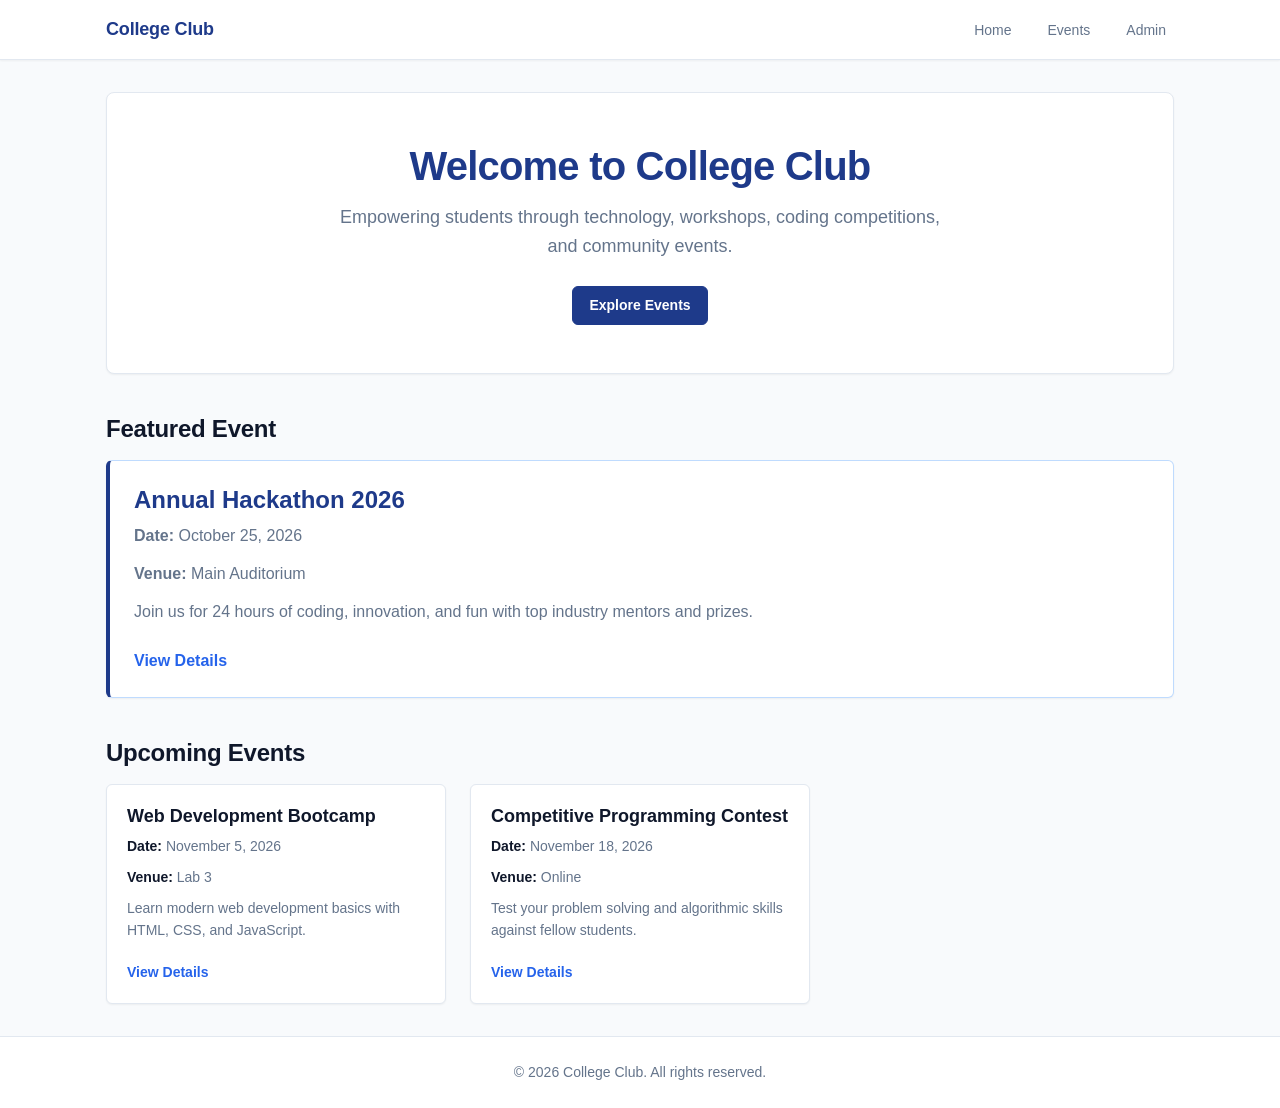
<file: index.html>
<!DOCTYPE html>
<html lang="en">
<head>
  <meta charset="UTF-8">
  <meta name="viewport" content="width=device-width, initial-scale=1.0">
  <title>College Club - Event Management</title>
  <link rel="stylesheet" href="css/global.css">
</head>
<body>
  <header>
    <nav>
      <a href="index.html" class="logo">College Club</a>
      <ul>
        <li><a href="index.html">Home</a></li>
        <li><a href="events.html">Events</a></li>
        <li><a href="admin/login.html">Admin</a></li>
      </ul>
    </nav>
  </header>

  <main>
    <!-- Club Introduction / Hero Section -->
    <section class="hero">
      <h1>Welcome to College Club</h1>
      <p>Empowering students through technology, workshops, coding competitions, and community events.</p>
      <a href="events.html" class="button">Explore Events</a>
    </section>

    <!-- Featured Event Section -->
    <section class="featured-event">
      <h2>Featured Event</h2>
      <article>
        <h3>Annual Hackathon 2026</h3>
        <p><strong>Date:</strong> October 25, 2026</p>
        <p><strong>Venue:</strong> Main Auditorium</p>
        <p>Join us for 24 hours of coding, innovation, and fun with top industry mentors and prizes.</p>
        <a href="event.html?id=1">View Details</a>
      </article>
    </section>

    <!-- Upcoming Events Preview -->
    <section class="upcoming-events">
      <h2>Upcoming Events</h2>
      <div class="events-grid">
        <article class="event-card">
          <h3>Web Development Bootcamp</h3>
          <p><strong>Date:</strong> November 5, 2026</p>
          <p><strong>Venue:</strong> Lab 3</p>
          <p>Learn modern web development basics with HTML, CSS, and JavaScript.</p>
          <a href="event.html?id=2">View Details</a>
        </article>

        <article class="event-card">
          <h3>Competitive Programming Contest</h3>
          <p><strong>Date:</strong> November 18, 2026</p>
          <p><strong>Venue:</strong> Online</p>
          <p>Test your problem solving and algorithmic skills against fellow students.</p>
          <a href="event.html?id=3">View Details</a>
        </article>
      </div>
    </section>
  </main>

  <footer>
    <p>&copy; 2026 College Club. All rights reserved.</p>
  </footer>

  <script src="js/common.js"></script>
</body>
</html>
</file>
<file: css/global.css>
/* ==========================================================================
   COLLEGE CLUB - GLOBAL CSS & DESIGN SYSTEM
   Visual Direction: Minimal + Professional
   Plain CSS only - No frameworks
   ========================================================================== */

/* --- 1. DESIGN TOKENS (CSS VARIABLES) --- */
:root {
  /* Color Palette - Professional Slate & Subtle Blue Accents */
  --color-bg: #f8fafc;
  --color-surface: #ffffff;
  --color-surface-hover: #f1f5f9;
  --color-border: #e2e8f0;
  --color-border-focus: #3b82f6;

  --color-text-main: #0f172a;
  --color-text-muted: #64748b;
  --color-text-inverse: #ffffff;

  --color-primary: #1e3a8a;          /* Deep navy */
  --color-primary-hover: #172554;
  --color-accent: #2563eb;           /* Interactive blue */
  --color-accent-subtle: #eff6ff;
  --color-accent-border: #bfdbfe;

  --color-danger: #dc2626;           /* Destructive red */
  --color-danger-hover: #b91c1c;
  --color-danger-subtle: #fef2f2;
  --color-danger-border: #fecaca;

  --color-success: #15803d;          /* Success green */
  --color-success-subtle: #f0fdf4;
  --color-success-border: #bbf7d0;

  /* Typography */
  --font-sans: -apple-system, BlinkMacSystemFont, "Segoe UI", Roboto, "Helvetica Neue", Arial, sans-serif;
  --font-mono: ui-monospace, SFMono-Regular, Menlo, Monaco, Consolas, monospace;

  --font-size-xs: 0.75rem;     /* 12px */
  --font-size-sm: 0.875rem;    /* 14px */
  --font-size-base: 1rem;      /* 16px */
  --font-size-lg: 1.125rem;    /* 18px */
  --font-size-xl: 1.25rem;     /* 20px */
  --font-size-2xl: 1.5rem;     /* 24px */
  --font-size-3xl: 2rem;       /* 32px */
  --font-size-4xl: 2.5rem;     /* 40px */

  --font-weight-normal: 400;
  --font-weight-medium: 500;
  --font-weight-semibold: 600;
  --font-weight-bold: 700;

  --line-height-tight: 1.25;
  --line-height-normal: 1.5;
  --line-height-relaxed: 1.625;

  /* Spacing */
  --space-1: 0.25rem;   /* 4px */
  --space-2: 0.5rem;    /* 8px */
  --space-3: 0.75rem;   /* 12px */
  --space-4: 1rem;      /* 16px */
  --space-5: 1.25rem;   /* 20px */
  --space-6: 1.5rem;    /* 24px */
  --space-8: 2rem;      /* 32px */
  --space-10: 2.5rem;   /* 40px */
  --space-12: 3rem;     /* 48px */
  --space-16: 4rem;     /* 64px */

  /* Layout */
  --container-max: 1100px;
  --container-narrow: 680px;

  /* Elevation / Shadows */
  --shadow-sm: 0 1px 2px 0 rgba(0, 0, 0, 0.05);
  --shadow-md: 0 4px 6px -1px rgba(0, 0, 0, 0.07), 0 2px 4px -2px rgba(0, 0, 0, 0.05);
  --shadow-lg: 0 10px 15px -3px rgba(0, 0, 0, 0.08), 0 4px 6px -4px rgba(0, 0, 0, 0.04);

  /* Radii */
  --radius-sm: 4px;
  --radius-md: 6px;
  --radius-lg: 8px;
  --radius-full: 9999px;

  /* Transitions */
  --transition-fast: 0.15s ease-in-out;
  --transition-normal: 0.2s ease-in-out;
}

/* --- 2. CSS RESET & BASE STYLES --- */
*, *::before, *::after {
  box-sizing: border-box;
  margin: 0;
  padding: 0;
}

html {
  font-size: 16px;
  -webkit-text-size-adjust: 100%;
}

body {
  font-family: var(--font-sans);
  font-size: var(--font-size-base);
  line-height: var(--line-height-normal);
  color: var(--color-text-main);
  background-color: var(--color-bg);
  min-height: 100vh;
  display: flex;
  flex-direction: column;
}

main {
  flex: 1;
  width: 100%;
  max-width: var(--container-max);
  margin: 0 auto;
  padding: var(--space-8) var(--space-4);
}

img {
  max-width: 100%;
  height: auto;
  display: block;
}

h1, h2, h3, h4 {
  color: var(--color-text-main);
  font-weight: var(--font-weight-bold);
  line-height: var(--line-height-tight);
}

h1 {
  font-size: var(--font-size-3xl);
  letter-spacing: -0.02em;
  margin-bottom: var(--space-3);
}

h2 {
  font-size: var(--font-size-2xl);
  margin-bottom: var(--space-4);
  letter-spacing: -0.01em;
}

h3 {
  font-size: var(--font-size-xl);
  margin-bottom: var(--space-2);
}

p {
  color: var(--color-text-muted);
  line-height: var(--line-height-relaxed);
  margin-bottom: var(--space-3);
}

p:last-child {
  margin-bottom: 0;
}

a {
  color: var(--color-accent);
  text-decoration: none;
  transition: color var(--transition-fast);
}

a:hover {
  color: var(--color-primary-hover);
  text-decoration: underline;
}

/* Accessible Focus States */
a:focus-visible,
button:focus-visible,
input:focus-visible,
select:focus-visible,
textarea:focus-visible {
  outline: 2px solid var(--color-border-focus);
  outline-offset: 2px;
}

/* --- 3. HEADER & NAVIGATION --- */
header {
  background-color: var(--color-surface);
  border-bottom: 1px solid var(--color-border);
  position: sticky;
  top: 0;
  z-index: 100;
  box-shadow: var(--shadow-sm);
}

header nav {
  max-width: var(--container-max);
  margin: 0 auto;
  padding: var(--space-4);
  display: flex;
  align-items: center;
  justify-content: space-between;
  gap: var(--space-4);
}

.logo {
  font-size: var(--font-size-lg);
  font-weight: var(--font-weight-bold);
  color: var(--color-primary);
  text-decoration: none;
  letter-spacing: -0.01em;
}

.logo:hover {
  text-decoration: none;
  color: var(--color-primary-hover);
}

header nav ul {
  display: flex;
  list-style: none;
  align-items: center;
  gap: var(--space-5);
}

header nav ul li a {
  color: var(--color-text-muted);
  font-size: var(--font-size-sm);
  font-weight: var(--font-weight-medium);
  padding: var(--space-1) var(--space-2);
  border-radius: var(--radius-sm);
  transition: color var(--transition-fast), background-color var(--transition-fast);
}

header nav ul li a:hover {
  color: var(--color-text-main);
  background-color: var(--color-surface-hover);
  text-decoration: none;
}

/* Logout button in header nav */
header nav button#logoutBtn {
  background: transparent;
  border: 1px solid var(--color-border);
  color: var(--color-text-muted);
  font-size: var(--font-size-sm);
  font-weight: var(--font-weight-medium);
  padding: var(--space-1) var(--space-3);
  border-radius: var(--radius-sm);
  cursor: pointer;
  transition: all var(--transition-fast);
}

header nav button#logoutBtn:hover {
  color: var(--color-danger);
  border-color: var(--color-danger-border);
  background-color: var(--color-danger-subtle);
}

/* --- 4. FOOTER --- */
footer {
  background-color: var(--color-surface);
  border-top: 1px solid var(--color-border);
  padding: var(--space-6) var(--space-4);
  margin-top: auto;
  text-align: center;
}

footer p {
  font-size: var(--font-size-sm);
  color: var(--color-text-muted);
}

/* --- 5. BUTTONS --- */
button,
.button,
a.button {
  display: inline-flex;
  align-items: center;
  justify-content: center;
  font-family: inherit;
  font-size: var(--font-size-sm);
  font-weight: var(--font-weight-semibold);
  padding: var(--space-2) var(--space-4);
  border-radius: var(--radius-md);
  border: 1px solid var(--color-primary);
  background-color: var(--color-primary);
  color: var(--color-text-inverse);
  cursor: pointer;
  transition: background-color var(--transition-fast), border-color var(--transition-fast), transform var(--transition-fast);
  text-decoration: none;
  line-height: var(--line-height-normal);
}

button:hover,
.button:hover,
a.button:hover {
  background-color: var(--color-primary-hover);
  border-color: var(--color-primary-hover);
  color: var(--color-text-inverse);
  text-decoration: none;
}

/* Secondary Button variant */
.button.secondary,
button.secondary {
  background-color: transparent;
  color: var(--color-text-main);
  border-color: var(--color-border);
}

.button.secondary:hover,
button.secondary:hover {
  background-color: var(--color-surface-hover);
  border-color: var(--color-text-muted);
}

/* Action button variants in tables */
.btn-edit {
  background-color: transparent;
  color: var(--color-accent);
  border: 1px solid var(--color-accent-border);
  padding: var(--space-1) var(--space-3);
  font-size: var(--font-size-xs);
  font-weight: var(--font-weight-medium);
  border-radius: var(--radius-sm);
  cursor: pointer;
  margin-right: var(--space-2);
}

.btn-edit:hover {
  background-color: var(--color-accent-subtle);
  color: var(--color-primary);
}

.btn-delete {
  background-color: transparent;
  color: var(--color-danger);
  border: 1px solid var(--color-danger-border);
  padding: var(--space-1) var(--space-3);
  font-size: var(--font-size-xs);
  font-weight: var(--font-weight-medium);
  border-radius: var(--radius-sm);
  cursor: pointer;
}

.btn-delete:hover {
  background-color: var(--color-danger-subtle);
  color: var(--color-danger-hover);
}

/* Reset / Cancel button in forms */
button[type="reset"] {
  background-color: transparent;
  color: var(--color-text-muted);
  border: 1px solid var(--color-border);
  margin-left: var(--space-2);
}

button[type="reset"]:hover {
  background-color: var(--color-surface-hover);
  color: var(--color-text-main);
  border-color: var(--color-text-muted);
}

/* --- 6. FORMS & INPUTS --- */
form {
  width: 100%;
}

.form-group {
  margin-bottom: var(--space-4);
  display: flex;
  flex-direction: column;
}

label {
  display: block;
  font-size: var(--font-size-sm);
  font-weight: var(--font-weight-semibold);
  color: var(--color-text-main);
  margin-bottom: var(--space-1);
}

input[type="text"],
input[type="email"],
input[type="password"],
input[type="tel"],
input[type="date"],
input[type="time"],
input[type="url"],
select,
textarea {
  width: 100%;
  font-family: inherit;
  font-size: var(--font-size-sm);
  color: var(--color-text-main);
  background-color: var(--color-surface);
  border: 1px solid var(--color-border);
  border-radius: var(--radius-md);
  padding: var(--space-2) var(--space-3);
  line-height: var(--line-height-normal);
  transition: border-color var(--transition-fast), box-shadow var(--transition-fast);
}

input:focus,
select:focus,
textarea:focus {
  border-color: var(--color-border-focus);
  box-shadow: 0 0 0 3px rgba(59, 130, 246, 0.15);
}

textarea {
  resize: vertical;
  min-height: 90px;
}

/* Status / Alert Messages */
.status-message {
  margin-top: var(--space-4);
  padding: var(--space-3) var(--space-4);
  border-radius: var(--radius-md);
  font-size: var(--font-size-sm);
  display: none; /* revealed via JS or state */
}

.status-message:not(:empty) {
  display: block;
  background-color: var(--color-accent-subtle);
  border: 1px solid var(--color-accent-border);
  color: var(--color-primary);
}

.status-message.error {
  background-color: var(--color-danger-subtle);
  border: 1px solid var(--color-danger-border);
  color: var(--color-danger);
}

.status-message.success {
  background-color: var(--color-success-subtle);
  border: 1px solid var(--color-success-border);
  color: var(--color-success);
}

/* Breadcrumb Navigation */
nav[aria-label="Breadcrumb"] {
  margin-bottom: var(--space-4);
}

nav[aria-label="Breadcrumb"] a {
  font-size: var(--font-size-sm);
  color: var(--color-text-muted);
  display: inline-flex;
  align-items: center;
  gap: var(--space-1);
}

nav[aria-label="Breadcrumb"] a:hover {
  color: var(--color-accent);
  text-decoration: underline;
}

/* --- 7. HOME PAGE (index.html) --- */
.hero {
  text-align: center;
  padding: var(--space-12) var(--space-4);
  background-color: var(--color-surface);
  border: 1px solid var(--color-border);
  border-radius: var(--radius-lg);
  margin-bottom: var(--space-10);
  box-shadow: var(--shadow-sm);
}

.hero h1 {
  font-size: var(--font-size-4xl);
  color: var(--color-primary);
  margin-bottom: var(--space-3);
}

.hero p {
  font-size: var(--font-size-lg);
  max-width: 600px;
  margin: 0 auto var(--space-6) auto;
}

.featured-event {
  margin-bottom: var(--space-10);
}

.featured-event article {
  background: var(--color-surface);
  border: 1px solid var(--color-accent-border);
  border-left: 4px solid var(--color-primary);
  border-radius: var(--radius-md);
  padding: var(--space-6);
  box-shadow: var(--shadow-sm);
}

.featured-event article h3 {
  color: var(--color-primary);
  font-size: var(--font-size-2xl);
  margin-bottom: var(--space-2);
}

.featured-event article a {
  display: inline-block;
  margin-top: var(--space-3);
  font-weight: var(--font-weight-semibold);
}

/* --- 8. EVENTS GRID & CARDS (index.html, events.html) --- */
.upcoming-events h2,
.events-header h1 {
  margin-bottom: var(--space-4);
}

.events-header {
  margin-bottom: var(--space-6);
}

.events-controls {
  background: var(--color-surface);
  border: 1px solid var(--color-border);
  border-radius: var(--radius-md);
  padding: var(--space-4);
  margin-bottom: var(--space-6);
}

.events-controls form {
  display: flex;
  flex-wrap: wrap;
  align-items: center;
  gap: var(--space-4);
}

.events-controls label {
  margin-bottom: 0;
  font-size: var(--font-size-sm);
}

.events-controls input[type="text"] {
  flex: 1 1 240px;
}

.events-controls select {
  flex: 0 1 200px;
}

.events-grid {
  display: grid;
  grid-template-columns: repeat(auto-fill, minmax(320px, 1fr));
  gap: var(--space-6);
}

.event-card {
  background-color: var(--color-surface);
  border: 1px solid var(--color-border);
  border-radius: var(--radius-md);
  padding: var(--space-5);
  box-shadow: var(--shadow-sm);
  display: flex;
  flex-direction: column;
  transition: transform var(--transition-fast), box-shadow var(--transition-fast), border-color var(--transition-fast);
}

.event-card:hover {
  transform: translateY(-2px);
  box-shadow: var(--shadow-md);
  border-color: var(--color-accent-border);
}

.event-card h3 {
  font-size: var(--font-size-lg);
  color: var(--color-text-main);
  margin-bottom: var(--space-2);
}

.event-card p {
  font-size: var(--font-size-sm);
  margin-bottom: var(--space-2);
}

.event-card p strong {
  color: var(--color-text-main);
}

.event-card a {
  margin-top: auto;
  font-size: var(--font-size-sm);
  font-weight: var(--font-weight-semibold);
  margin-right: var(--space-4);
  padding-top: var(--space-3);
  display: inline-block;
}

/* --- 9. EVENT DETAILS (event.html) --- */
.event-details {
  background: var(--color-surface);
  border: 1px solid var(--color-border);
  border-radius: var(--radius-lg);
  padding: var(--space-8);
  max-width: 800px;
  margin: 0 auto;
  box-shadow: var(--shadow-sm);
}

.event-header {
  border-bottom: 1px solid var(--color-border);
  padding-bottom: var(--space-4);
  margin-bottom: var(--space-5);
}

.category-badge {
  display: inline-block;
  background-color: var(--color-accent-subtle);
  color: var(--color-accent);
  padding: var(--space-1) var(--space-3);
  border-radius: var(--radius-full);
  font-size: var(--font-size-xs);
  font-weight: var(--font-weight-semibold);
  border: 1px solid var(--color-accent-border);
  margin-top: var(--space-2);
}

.event-meta {
  background: var(--color-bg);
  border: 1px solid var(--color-border);
  border-radius: var(--radius-md);
  padding: var(--space-4);
  margin-bottom: var(--space-6);
  display: grid;
  grid-template-columns: repeat(auto-fit, minmax(180px, 1fr));
  gap: var(--space-3);
}

.event-meta p {
  font-size: var(--font-size-sm);
  margin-bottom: 0;
}

.event-meta strong {
  color: var(--color-text-main);
}

.event-description {
  margin-bottom: var(--space-8);
}

.event-description h2 {
  font-size: var(--font-size-lg);
  margin-bottom: var(--space-3);
}

.event-registration-action {
  border-top: 1px solid var(--color-border);
  padding-top: var(--space-5);
}

.event-registration-action h2 {
  font-size: var(--font-size-lg);
  margin-bottom: var(--space-2);
}

.event-registration-action .button {
  margin-top: var(--space-3);
}

/* --- 10. REGISTRATION FORM (register.html) --- */
.registration-section {
  background: var(--color-surface);
  border: 1px solid var(--color-border);
  border-radius: var(--radius-lg);
  padding: var(--space-8);
  max-width: var(--container-narrow);
  margin: 0 auto;
  box-shadow: var(--shadow-sm);
}

.registration-section h1 {
  font-size: var(--font-size-2xl);
  margin-bottom: var(--space-1);
}

.registration-section #eventSummary {
  font-size: var(--font-size-sm);
  color: var(--color-text-muted);
  padding-bottom: var(--space-4);
  border-bottom: 1px solid var(--color-border);
  margin-bottom: var(--space-5);
}

.registration-section button[type="submit"] {
  width: 100%;
  padding: var(--space-3);
  font-size: var(--font-size-base);
  margin-top: var(--space-2);
}

/* --- 11. ADMIN PORTAL (admin/login.html) --- */
.login-container {
  background: var(--color-surface);
  border: 1px solid var(--color-border);
  border-radius: var(--radius-lg);
  padding: var(--space-8);
  max-width: 440px;
  margin: var(--space-12) auto;
  box-shadow: var(--shadow-md);
  text-align: left;
}

.login-container h1 {
  font-size: var(--font-size-2xl);
  color: var(--color-primary);
  margin-bottom: var(--space-2);
}

.login-container p {
  font-size: var(--font-size-sm);
  margin-bottom: var(--space-6);
}

.login-container button[type="submit"] {
  width: 100%;
  padding: var(--space-3);
  margin-top: var(--space-2);
}

/* --- 12. ADMIN DASHBOARD (admin/dashboard.html) --- */
.dashboard-header {
  margin-bottom: var(--space-6);
}

.metrics-grid {
  display: grid;
  grid-template-columns: repeat(auto-fit, minmax(240px, 1fr));
  gap: var(--space-6);
  margin-bottom: var(--space-8);
}

.metric-card {
  background: var(--color-surface);
  border: 1px solid var(--color-border);
  border-radius: var(--radius-md);
  padding: var(--space-6);
  box-shadow: var(--shadow-sm);
}

.metric-card h2 {
  font-size: var(--font-size-sm);
  font-weight: var(--font-weight-semibold);
  color: var(--color-text-muted);
  text-transform: uppercase;
  letter-spacing: 0.05em;
  margin-bottom: var(--space-2);
}

.metric-value {
  font-size: var(--font-size-4xl);
  font-weight: var(--font-weight-bold);
  color: var(--color-primary);
  margin-bottom: 0;
  line-height: 1;
}

.quick-actions {
  background: var(--color-surface);
  border: 1px solid var(--color-border);
  border-radius: var(--radius-md);
  padding: var(--space-6);
}

.quick-actions h2 {
  font-size: var(--font-size-lg);
  margin-bottom: var(--space-4);
}

.quick-actions .button {
  margin-right: var(--space-3);
  margin-bottom: var(--space-2);
}

/* --- 13. ADMIN MANAGEMENT & TABLES (admin/events.html, admin/registrations.html) --- */
.admin-page-header {
  margin-bottom: var(--space-6);
}

.admin-form-section,
.admin-filters {
  background: var(--color-surface);
  border: 1px solid var(--color-border);
  border-radius: var(--radius-md);
  padding: var(--space-6);
  margin-bottom: var(--space-8);
  box-shadow: var(--shadow-sm);
}

.admin-form-section h2 {
  font-size: var(--font-size-xl);
  margin-bottom: var(--space-5);
  border-bottom: 1px solid var(--color-border);
  padding-bottom: var(--space-3);
}

.admin-filters form {
  display: flex;
  flex-wrap: wrap;
  align-items: center;
  gap: var(--space-4);
}

.admin-filters label {
  margin-bottom: 0;
}

.admin-filters input[type="text"] {
  flex: 1 1 260px;
}

.admin-filters select {
  flex: 0 1 240px;
}

/* Responsive Data Tables */
.admin-table-section {
  background: var(--color-surface);
  border: 1px solid var(--color-border);
  border-radius: var(--radius-md);
  padding: var(--space-6);
  box-shadow: var(--shadow-sm);
  overflow-x: auto;
}

.admin-table-section h2 {
  font-size: var(--font-size-xl);
  margin-bottom: var(--space-4);
}

table {
  width: 100%;
  border-collapse: collapse;
  text-align: left;
  font-size: var(--font-size-sm);
}

thead {
  background-color: var(--color-bg);
  border-bottom: 2px solid var(--color-border);
}

th {
  padding: var(--space-3) var(--space-4);
  font-weight: var(--font-weight-semibold);
  color: var(--color-text-main);
  white-space: nowrap;
}

td {
  padding: var(--space-3) var(--space-4);
  border-bottom: 1px solid var(--color-border);
  color: var(--color-text-main);
  vertical-align: middle;
}

tbody tr:last-child td {
  border-bottom: none;
}

tbody tr:hover {
  background-color: var(--color-surface-hover);
}

/* --- 14. RESPONSIVE MEDIA QUERIES --- */
@media (max-width: 768px) {
  h1 {
    font-size: var(--font-size-2xl);
  }

  .hero h1 {
    font-size: var(--font-size-3xl);
  }

  .hero {
    padding: var(--space-8) var(--space-4);
  }

  header nav {
    flex-direction: column;
    align-items: flex-start;
    padding: var(--space-3) var(--space-4);
  }

  header nav ul {
    width: 100%;
    gap: var(--space-2);
    justify-content: flex-start;
    flex-wrap: wrap;
  }

  .events-grid {
    grid-template-columns: 1fr;
  }

  .events-controls form,
  .admin-filters form {
    flex-direction: column;
    align-items: stretch;
  }

  .events-controls input[type="text"],
  .events-controls select,
  .admin-filters input[type="text"],
  .admin-filters select {
    width: 100%;
    flex: 1 1 100%;
  }

  .event-details,
  .registration-section,
  .admin-form-section,
  .admin-table-section {
    padding: var(--space-4);
  }

  .metric-value {
    font-size: var(--font-size-3xl);
  }

  .quick-actions .button {
    display: block;
    width: 100%;
    margin-right: 0;
  }
}

/* --- 15. UI STATES & EMPTY STATES --- */
.empty-state {
  text-align: center;
  padding: var(--space-10) var(--space-4);
  background-color: var(--color-surface);
  border: 1px dashed var(--color-border);
  border-radius: var(--radius-md);
  grid-column: 1 / -1;
  width: 100%;
  margin: var(--space-4) 0;
}

.empty-state .empty-title {
  font-size: var(--font-size-xl);
  font-weight: var(--font-weight-semibold);
  color: var(--color-text-main);
  margin-bottom: var(--space-2);
}

.empty-state p {
  color: var(--color-text-muted);
  font-size: var(--font-size-sm);
  margin-bottom: var(--space-4);
}

.empty-state p:last-child {
  margin-bottom: 0;
}

.card-actions {
  display: flex;
  align-items: center;
  gap: var(--space-3);
  margin-top: auto;
  padding-top: var(--space-3);
}

.card-actions a.button {
  margin-right: 0;
  padding-top: var(--space-2);
}
</file>
